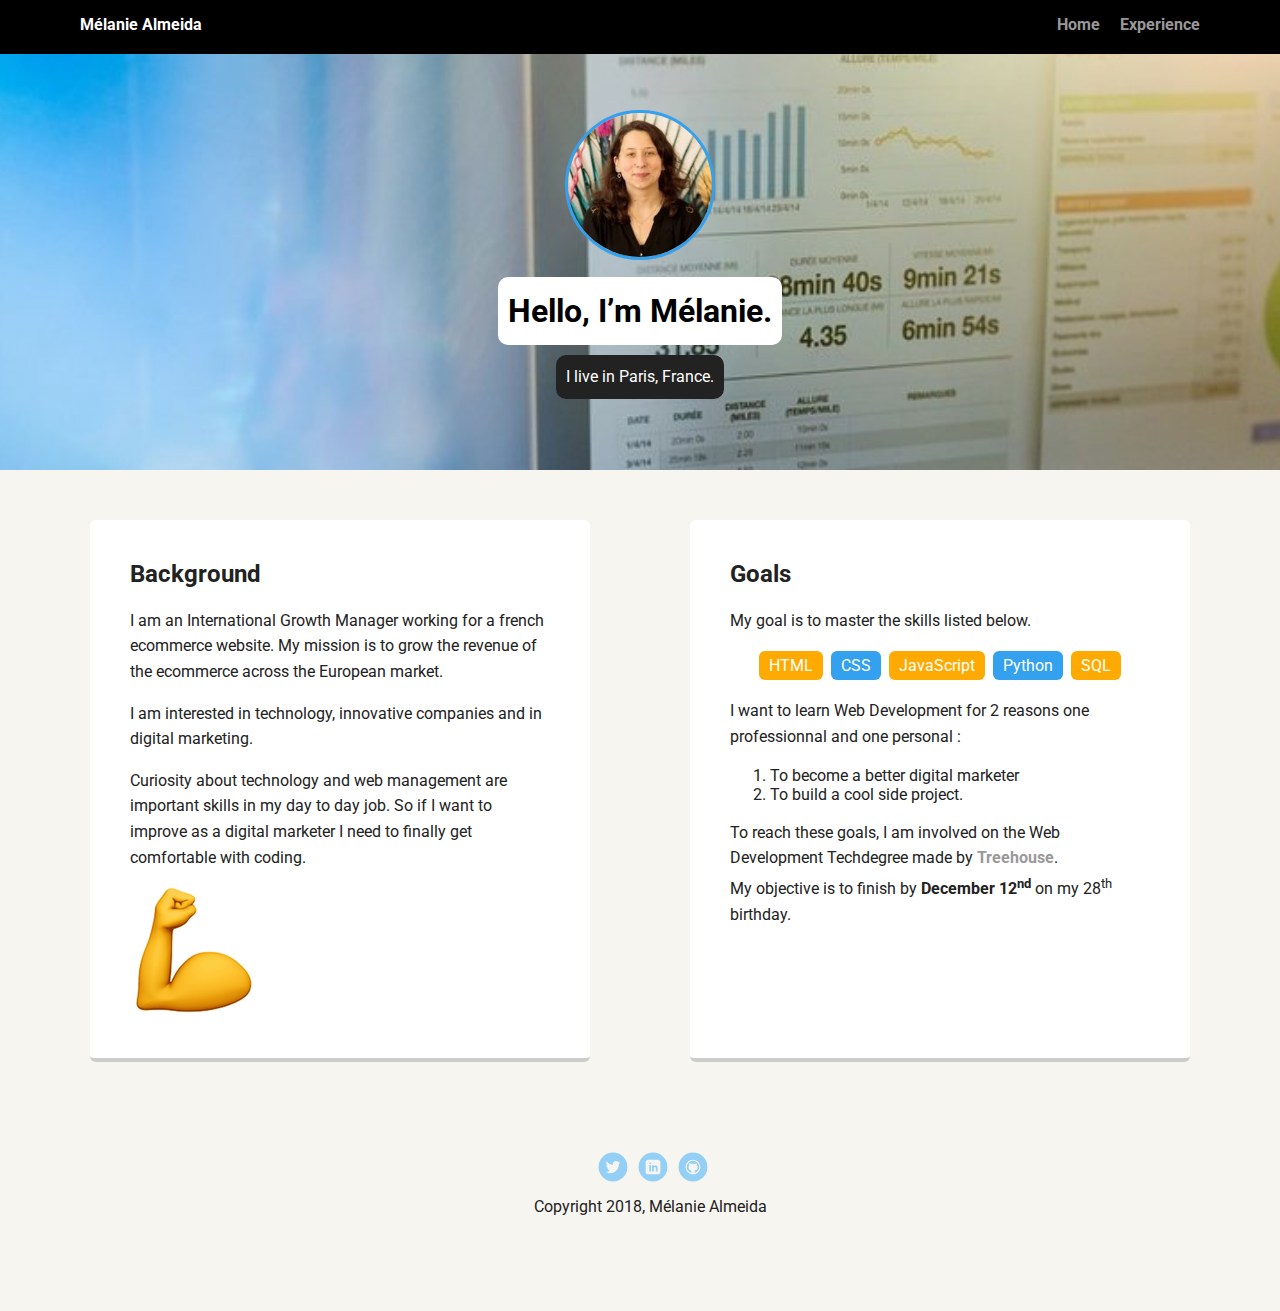
<file: index.html>
<!doctype html>
<html lang="en">
<head>
  <meta charset="utf-8">
  <title>Mélanie Almeida's Profile</title>
  <meta name="viewport" content="width=device-width, initial-scale=1.0">
  <link rel="stylesheet" href="styles.css">
  <link href="https://fonts.googleapis.com/css?family=Muli%7CRoboto:400,300,500,700,900" rel="stylesheet"></head>
  <body>

    <div class="main-nav">
        <ul class="nav">
          <li class="name">Mélanie Almeida</li>
          <li><a href="index.html">Home</a></li>
          <li><a href="experience.html">Experience</a></li>
        </ul>
    </div>

    <header>
      <img src="images/melanie_almeida.jpg" alt="Picture of melanie almeida" class="profile-image">
      <h1 class="tag name">Hello, I’m Mélanie.</h1>
      <p class="tag location">I live in Paris, France.</p>
    </header>

    <main class="flex">
      <div class="card">
        <h2>Background</h2>
        <p>I am an International Growth Manager working for a french ecommerce website. My mission is to grow the revenue of the ecommerce across the European market.</p>
        <p>I am interested in technology, innovative companies and in digital marketing.</p>
		<p>Curiosity about technology and web management are important skills in my day to day job. So if I want to improve as a digital marketer I need to finally get comfortable with coding.</p>
		<img src="images/emoji.png" alt="emoji-strong" class="emoji">
	  </div>

      <div class="card">
        <h2>Goals</h2>
        <p>My goal is to master the skills listed below. </p>
			<ul class="skills">
			<li>HTML</li>
			<li>CSS</li>
			<li>JavaScript</li>
			<li>Python</li>
			<li>SQL</li>
			</ul> 
		
		<p>I want to learn Web Development for 2 reasons one professionnal and one personal : </p>
			<ol> 
				<li>To become a better digital marketer</li>
				<li>To build a cool side project.</li>
			</ol> 
		
        
        <p>To reach these goals, I am involved on the Web Development Techdegree made by <a href="www.teamtreehouse.com" target="_blank">Treehouse</a>.<br> My objective is to finish by <strong>December 12<sup>nd</sup></strong> on my 28<sup>th</sup> birthday.</p>
      </div>

    </main>
    <footer>
      <ul>
        <li><a href="https://www.twitter.com/_melaniealmeida" class="social twitter">Twitter</a></li>
        <li><a href="https://www.linkedin.com/in/melaniealmeida" class="social linkedin">LinkedIn</a></li>
        <li><a href="https://github.com/Melanie12" class="social github">Github</a></li>
      </ul>
      <p class="copyright">Copyright 2018, Mélanie Almeida</p>
    </footer>
  </body>
  </html>
</file>
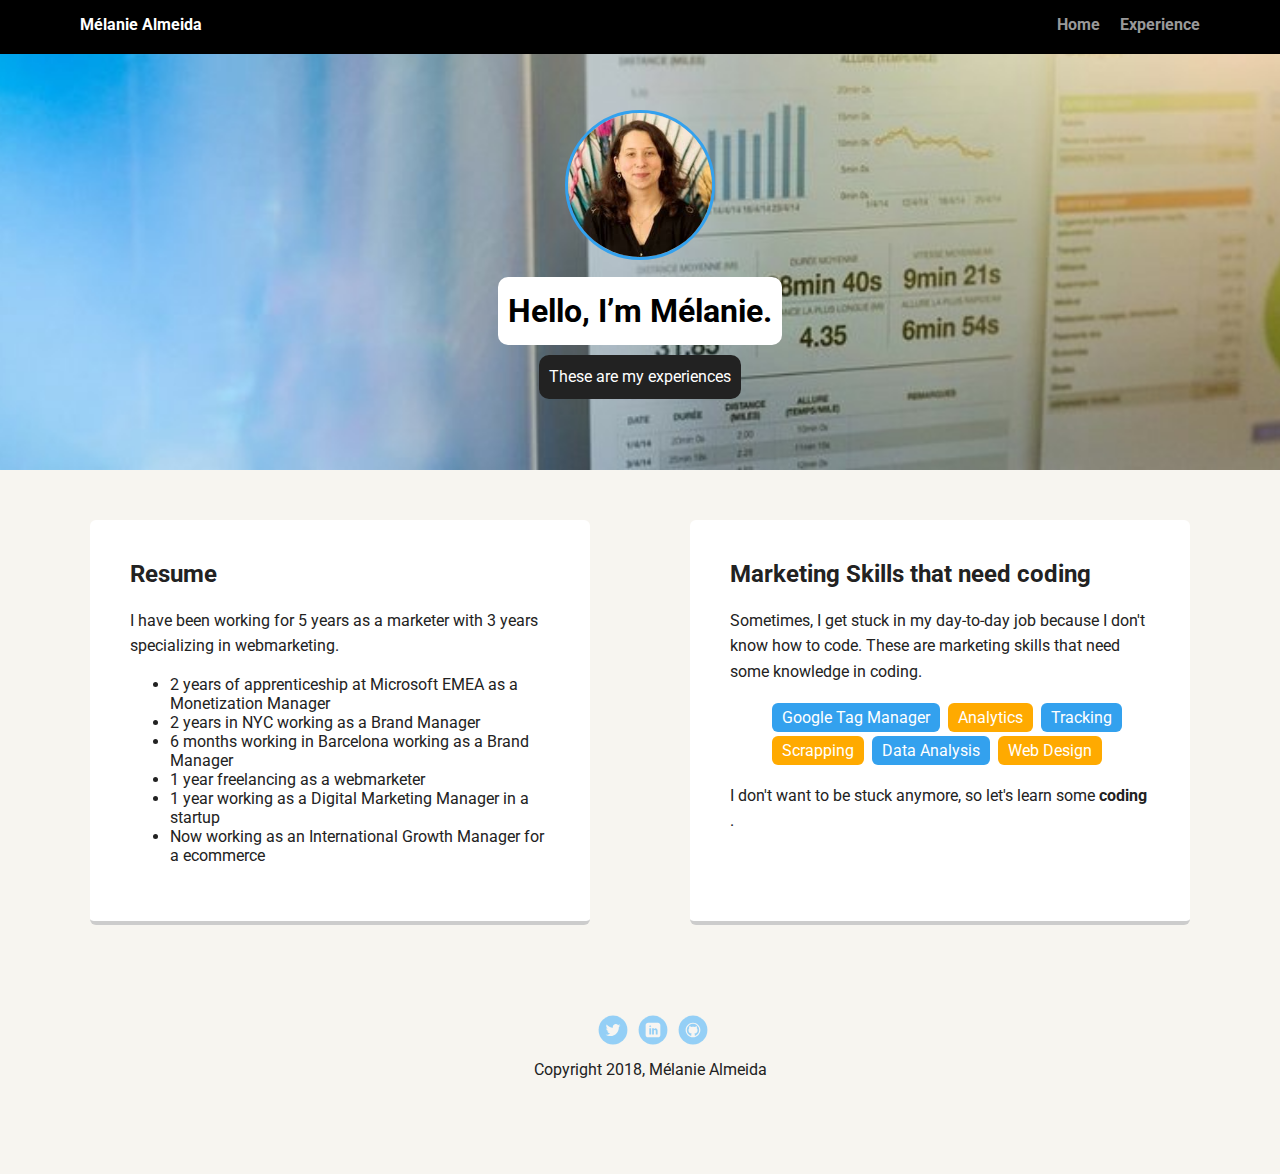
<file: experience.html>
<!doctype html>
<html lang="en">
<head>
  <meta charset="utf-8">
  <title>Mélanie Almeida's Profile</title>
  <meta name="viewport" content="width=device-width, initial-scale=1.0">
  <link rel="stylesheet" href="styles.css">
  <link href="https://fonts.googleapis.com/css?family=Muli%7CRoboto:400,300,500,700,900" rel="stylesheet"></head>
  <body>

    <div class="main-nav">
        <ul class="nav">
          <li class="name">Mélanie Almeida</li>
          <li><a href="index.html">Home</a></li>
          <li><a href="experience.html">Experience</a></li>
        </ul>
    </div>

    <header>
      <img src="images/melanie_almeida.jpg" alt="Picture of melanie almeida" class="profile-image">
      <h1 class="tag name">Hello, I’m Mélanie.</h1>
      <p class="tag location">These are my experiences</p>
    </header>

    <main class="flex">
      <div class="card">
        <h2>Resume</h2>
        <p>I have been working for 5 years as a marketer with 3 years specializing in webmarketing.</p>
		<ul>
			<li>2 years of apprenticeship at Microsoft EMEA as a Monetization Manager</li>
			<li>2 years in NYC working as a Brand Manager </li>
			<li>6 months working in Barcelona working as a Brand Manager</li>
			<li>1 year freelancing as a webmarketer </li>
			<li>1 year working as a Digital Marketing Manager in a startup </li>
			<li>Now working as an International Growth Manager for a ecommerce </li>
		</ul>
      </div>

      <div class="card">
        <h2>Marketing Skills that need coding</h2>
        <p>Sometimes, I get stuck in my day-to-day job because I don't know how to code. These are marketing skills that need some knowledge in coding.</p>
        <ul class="skills-code">
          <li>Google Tag Manager</li>
          <li>Analytics</li>
          <li>Tracking</li>
          <li>Scrapping</li>
          <li>Data Analysis</li>
		  <li>Web Design</li>
        </ul>
        <p>I don't want to be stuck anymore, so let's learn some <strong>coding</strong> .</p>
      </div>

    </main>
    <footer>
      <ul>
        <li><a href="https://www.twitter.com/_melaniealmeida" class="social twitter">Twitter</a></li>
        <li><a href="https://www.linkedin.com/in/melaniealmeida" class="social linkedin">LinkedIn</a></li>
        <li><a href="https://github.com/Melanie12" class="social github">Github</a></li>
      </ul>
      <p class="copyright">Copyright 2018, Mélanie Almeida</p>
    </footer>
  </body>
  </html>
</file>
<file: styles.css>
/* Global Layout Set-up */
* { 
  box-sizing: border-box;
}
  
body {
  margin: 0;
  padding: 0;
  text-align: center;
  font-family: 'Roboto', sans-serif;
  color: #222;
  background: #f7f5f0;
}
/* Link Styles */

a {
  text-decoration: none;
  color: #999;
  font-weight: bold;
}
a:hover {
  color: #33a1ee;
}

/* Section Styles */

.main-nav {
  width: 100%;
  background: black;
  min-height: 30px;
  padding: 10px;
  position: fixed;
  text-align: center;
}
.nav {
  display: flex;
  justify-content: space-around;
  font-weight: 700;
  list-style-type: none;
  margin: 0 auto;
  padding: 0;
}

.nav .name {
    display: block;
    margin-right: auto;
    color: white;
}
.nav li {
  padding: 5px 10px 10px 10px;
}
.nav a {
  transition: all .5s;
}
.nav a:hover {
  color: white
}

header {
  text-align: center;
  background: url('images/portfolio.jpg') no-repeat top center ;
  background-size: cover;
  overflow: hidden;
  padding-top: 60px;
}
header {
  line-height: 1.5;
}
header .profile-image {
  margin-top: 50px;
  width: 150px;
  height: 150px;
  border-radius: 50%;
  border: 3px solid #33a1ee;
  transition: all .10s;
}
header .profile-image:hover {
  transform: scale(1.2) rotate(5deg);
}
.tag {
  background-color: white;
  color: black;
  padding: 10px;
  border-radius: 10px;
  display: table;
  margin: 10px auto;
} 
.location {
  background-color: #222;
  color: white;
}
.card {
  margin: 30px;
  padding: 20px 40px 40px;
  max-width: 500px;
  text-align: left;
  background: #fff;
  border-bottom: 4px solid #ccc;
  border-radius: 6px;
  transition: all .5s;
}
.card:hover {
  border-color: #33a1ee;
}

main.emoji {
	width : 10%;
	margin-left: 100px;
}

ul.skills {
  padding: 0;
  text-align: center;
}

.skills li {
  border-radius: 6px;
  display: inline-block;
  background: #33a1ee;
  color: white;
  padding: 5px 10px;
  margin: 2px;
}

.skills li:nth-child(odd) {
  background: #ffaa00;
}
.skills-code li {
  border-radius: 6px;
  display: inline-block;
  background: #ffaa00;
  color: white;
  padding: 5px 10px;
  margin: 2px;
}

.skills-code li:nth-child(odd) {
  background: #33a1ee;
}

footer {
  width: 100%;
  min-height: 30px;
  padding: 20px 0 40px 20px;
}

footer .copyright {
  top: -8px;
  font-size: .75em;
}

footer ul {
  list-style-type: none;
  margin: 0;
  padding: 0;
}

footer ul li {
  display: inline-block;
}

a.social {
  display: inline-block;
  text-indent: -9999px;
  margin-left: 5px;
  width: 30px;
  height: 30px;
  background-size: 30px 30px;
  opacity: .4;
  transition: all .5s;
}
a.twitter {
  background-image: url(images/twitter.svg);
}
a.linkedin {
  background-image: url(images/linkedin.svg);
}
a.github {
  background-image: url(images/github.svg);
}
a.social:hover {
  opacity: 1;
}
.clearfix {
  clear: both;
}

/* Styles for larger screens */
@media screen and (min-width: 720px) {
  
  .flex {
      display: -ms-flexbox;      /* TWEENER - IE 10 */
      display: flex; 
      max-width: 1200px;
      -ms-flex-pack: distribute;
      justify-content: space-around;
      margin: 0 auto;
  }

  header {
    min-height: 470px;
  }

  .nav {
    max-width: 1200px;
    padding: 0 30px;
  }


  main {
    padding-top: 20px;
  }

  main p {
    line-height: 1.6em;
  }

  footer {
    font-size: 1.3em;
    max-width: 1200px;
    margin: 40px auto;
  }

}
</file>
